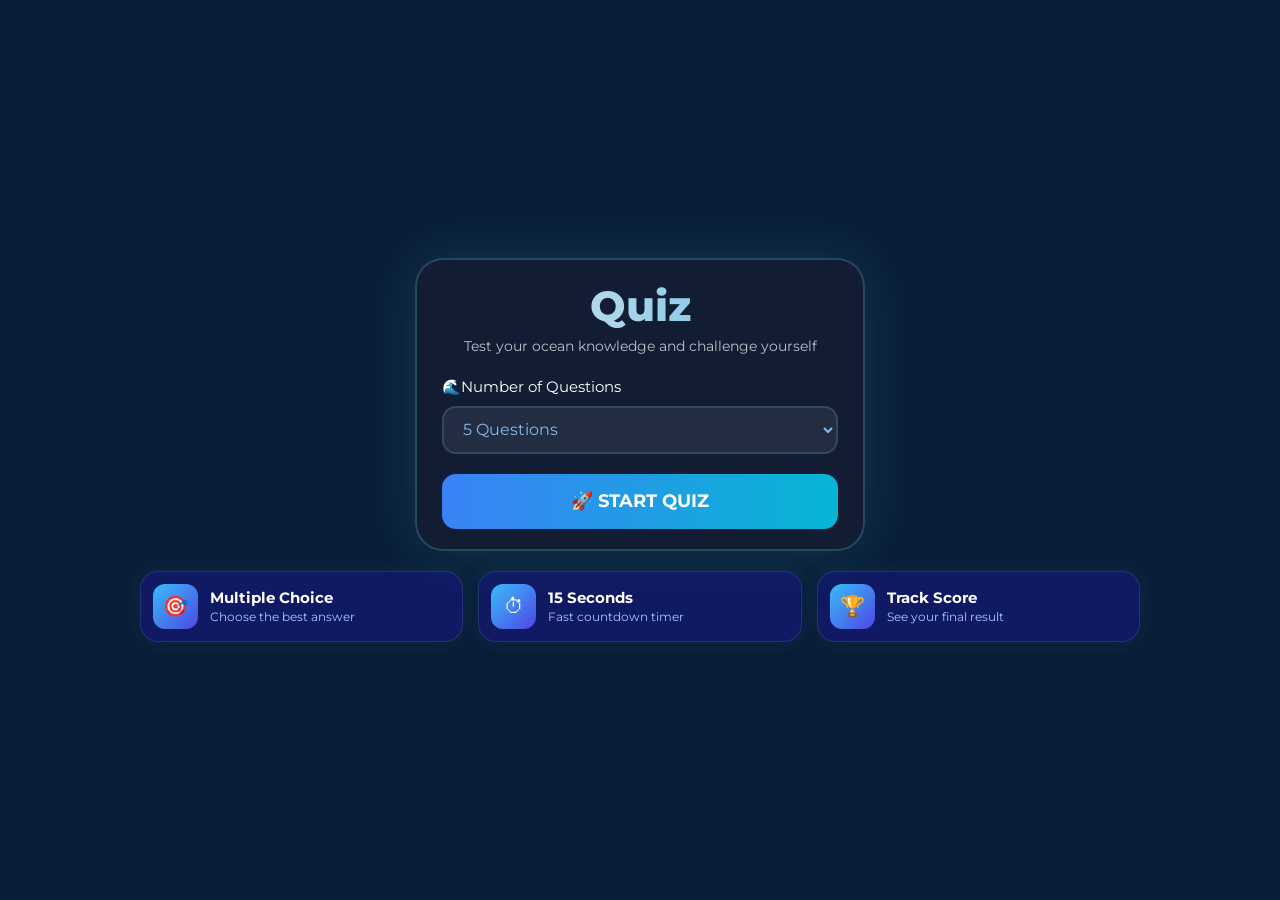
<file: Quizz/index.html>
<!DOCTYPE html>
<html lang="en">
<head>
  <meta charset="UTF-8" />
  <meta name="viewport" content="width=device-width, initial-scale=1.0"/>
  <title>Ocean Quiz</title>
  <link rel="stylesheet" href="style.css">
</head>

<body>
  <video autoplay muted playsinline id="bgVideo">
    <source src="image.mp4" type="video/mp4">
  </video>
  
  <div class="bubbles">
    <span></span><span></span><span></span><span></span>
    <span></span><span></span><span></span><span></span>
  </div>

  <div class="container">
    <div class="start-screen">
      <h1 class="heading">Quiz</h1>
      <p class="subtitle">Test your ocean knowledge and challenge yourself</p>
      <div class="settings">
        <label for="numQuestion">🌊Number of Questions</label>
        <select id="numQuestion">
          <option value="5">5 Questions</option>
          <option value="10">10 Questions</option>
          <option value="15">15 Questions</option>
          <option value="20">20 Questions</option>
        </select>
      </div>
      <button class="btn start">🚀 START QUIZ</button>
    </div>

    <div class="quiz hide">
      <div class="timer">
        <div class="progress">
          <div class="progress-bar"></div>
          <span class="progress-text">15</span>
        </div>
      </div>

      <div class="question-wrapper">
        <div class="number">
          Question <span class="current">1</span>
          <span class="total">/10</span>
        </div>
        <div class="question">This is a Question</div>
        <div class="answer-wrapper"></div>
        <button class="btn submit">Submit</button>
        <button class="btn next">Next</button>
      </div>
    </div>

    <div class="end-screen hide">
      <h1 class="heading">Finished!</h1>
      <div class="score">
        <span class="score-text">Your score</span>
        <div>
          <span class="final-score">0</span>
          <span class="total-score">/10</span>
        </div>
      </div>
      <button class="btn restart">Restart Quiz</button>
    </div>
  </div>

  <div class="features">
    <div class="feature">
      <div class="icon-box">🎯</div>
      <div>
        <h4>Multiple Choice</h4>
        <p>Choose the best answer</p>
      </div>
    </div>
    <div class="feature">
      <div class="icon-box">⏱</div>
      <div>
        <h4>15 Seconds</h4>
        <p>Fast countdown timer</p>
      </div>
    </div>
    <div class="feature">
      <div class="icon-box">🏆</div>
      <div>
        <h4>Track Score</h4>
        <p>See your final result</p>
      </div>
    </div>
  </div>

  <script src="question.js"></script>
  <script src="quizz.js"></script>

  <script>
    document.addEventListener('DOMContentLoaded', () => {
      const endScreen = document.querySelector('.end-screen');
      
      if (endScreen) {
        const observer = new MutationObserver((mutations) => {
          mutations.forEach((mutation) => {
            if (mutation.attributeName === 'class') {
              if (!endScreen.classList.contains('hide')) {
                // Báo cáo ra ngoài cho AquaVerse
                window.parent.postMessage('quiz_completed', '*');
              }
            }
          });
        });

        observer.observe(endScreen, { attributes: true });
      }
    });
  </script>
</body>
</html>
</file>
<file: Quizz/style.css>
@import url('https://fonts.googleapis.com/css2?family=Montserrat:wght@100..900&display=swap');

* {
  margin: 0;
  padding: 0;
  box-sizing: border-box;
  font-family: "Montserrat", sans-serif;
}

body {
  min-height: 100vh;
  display: flex;
  flex-direction: column;
  justify-content: center;
  align-items: center;
  gap: 20px; /* Giảm gap tổng thể */
  overflow-x: hidden;
  background: #091e38;
  padding: 20px;
}

/* BG */
#bgVideo {
  position: fixed;
  width: 100%;
  height: 100%;
  object-fit: cover;
  z-index: -3;
}

body::after {
  content: "";
  position: fixed;
  inset: 0;
  background: rgba(9, 30, 56, 0.45);
  z-index: -2;
}

/* BUBBLES */
.bubbles {
  position: fixed;
  inset: 0;
  overflow: hidden;
  pointer-events: none;
}

.bubbles span {
  position: absolute;
  bottom: -100px;
  border-radius: 50%;
  background: rgba(255, 255, 255, .12);
  animation: rise linear forwards;
}

@keyframes rise {
  0% { transform: translateY(0) scale(1); opacity: 0; }
  30% { opacity: 1; }
  100% { transform: translateY(-120vh) scale(1.6); opacity: 0; }
}

/* CARD - Đã thu gọn padding */
.container {
  width: 100%;
  max-width: 450px; /* Thu hẹp chiều ngang một chút */
  padding: 20px 25px; /* Giảm padding từ 30px */
  border-radius: 28px;
  background: rgba(21, 30, 52, 0.85);
  backdrop-filter: blur(15px);
  border: 2px solid rgba(85, 174, 194, 0.3);
  box-shadow: 0 0 60px rgba(95, 194, 201, 0.15);
  position: relative;
}

/* TITLE - Giảm size để bớt chiếm chỗ */
.heading {
  text-align: center;
  font-size: 42px; /* Giảm mạnh từ 72px */
  font-weight: 800;
  background: linear-gradient(90deg, #e6e8ea, #61bce7);
  -webkit-background-clip: text;
  -webkit-text-fill-color: transparent;
  margin-bottom: 5px;
}

.subtitle {
  text-align: center;
  color: #eff1f4c3;
  margin-bottom: 5px;
  font-size: 14px;
  line-height: 1.4;
}

/* SETTINGS */
.settings {
  margin-top: 20px;
}

label {
  display: block;
  margin-bottom: 10px;
  color: rgb(255, 255, 255);
  font-size: 15px;
  font-weight: 400;
}

select {
  width: 100%;
  height: 48px; /* Giảm từ 55px */
  border: none;
  outline: none;
  border-radius: 14px;
  padding: 0 15px;
  background: rgba(222, 222, 222, 0.08);
  border: 2px solid rgba(123, 179, 234, 0.2);
  color: rgb(135, 184, 234);
  font-size: 16px;
}

/* BUTTON */
.btn {
  width: 100%;
  height: 55px; /* Giảm từ 65px */
  border: none;
  border-radius: 14px;
  margin-top: 20px;
  font-size: 18px;
  font-weight: 700;
  color: #fff;
  cursor: pointer;
  background: linear-gradient(90deg, #3b82f6, #06b6d4);
  transition: .25s;
}

.btn:hover {
  transform: translateY(-2px);
}

/* QUIZ PANEL - Phần bạn muốn chỉnh nhất */
.hide {
  display: none;
}

.timer {
  margin-bottom: 20px; /* Giảm từ 30px */
}

.progress {
  width: 100%;
  height: 28px; /* Giảm từ 35px */
  border-radius: 20px;
  overflow: hidden;
  background: rgba(255, 255, 255, .08);
  position: relative;
}

.progress-bar {
  width: 100%;
  height: 100%;
  background: linear-gradient(90deg, #38bdf8, #4f46e5);
}

.progress-text {
  position: absolute;
  top: 50%;
  left: 50%;
  transform: translate(-50%, -50%);
  color: white;
  font-weight: 600;
  font-size: 12px;
}

.number {
  color: #9cc7ff;
  margin-bottom: 12px; /* Giảm từ 20px */
  font-size: 16px;
}

.question {
  color: white;
  font-size: 20px; /* Giảm từ 26px */
  font-weight: 700;
  line-height: 1.4;
  margin-bottom: 20px; /* Giảm từ 30px */
}

/* ANSWERS - Làm cho mỏng và gọn hơn */
.answer-wrapper {
  display: flex;
  flex-direction: column;
  gap: 10px; /* Khoảng cách giữa các câu trả lời hẹp lại */
}

.answer {
  display: flex;
  justify-content: space-between;
  align-items: center;
  min-height: 54px; /* Giảm từ 68px */
  padding: 12px 18px; /* Giảm padding */
  border-radius: 14px;
  background: rgba(255, 255, 255, .05);
  border: 1px solid rgba(255, 255, 255, .1);
  color: white;
  cursor: pointer;
  transition: .2s;
  font-size: 15px;
}

.answer:hover {
  transform: translateX(5px);
  background: rgba(255, 255, 255, .08);
}

.checkbox {
  width: 22px;
  height: 22px;
  border-radius: 50%;
  display: flex;
  justify-content: center;
  align-items: center;
  border: 2px solid rgba(255, 255, 255, .2);
  flex-shrink: 0; /* Không cho checkbox bị móp */
}

.icon {
  opacity: 0;
  font-size: 12px;
}

.answer.correct {
  background: rgba(0, 255, 136, .1);
  border-color: #00ff99;
}

.answer.correct .checkbox {
  background: #00ff99;
  border-color: #00ff99;
}

.answer.correct .icon { opacity: 1; }

.answer.wrong {
  background: rgba(255, 0, 76, .1);
  border-color: #ff3b6f;
}

.answer.wrong .checkbox {
  background: #ff3b6f;
  border-color: #ff3b6f;
}

.answer.wrong .icon { opacity: 1; }

/* SCORE */
.score {
  text-align: center;
  color: #fff;
}

.final-score {
  font-size: 40px;
  font-weight: 800;
}

/* FEATURES */
.features {
  width: 100%;
  max-width: 1000px;
  display: flex;
  justify-content: center;
  gap: 15px;
  flex-wrap: wrap;
}

.feature {
  flex: 1;
  min-width: 220px;
  display: flex;
  align-items: center;
  gap: 12px;
  padding: 12px;
  border-radius: 18px;
  background: rgba(36, 18, 197, 0.3);
  backdrop-filter: blur(5px);
  border: 1px solid rgba(255, 255, 255, .1);
  color: white;
  box-shadow: 0 0 20px rgba(76, 145, 206, 0.1);
}

.icon-box {
  width: 45px;
  height: 45px;
  border-radius: 12px;
  display: flex;
  justify-content: center;
  align-items: center;
  font-size: 20px;
  background: linear-gradient(135deg, #38bdf8, #4f46e5);
}

.feature h4 { font-size: 15px; margin-bottom: 2px; }
.feature p { color: #a8c8ff; font-size: 12px; }

/* MOBILE */
@media(max-width:700px){
  .container { padding: 15px; }
  .heading { font-size: 32px; }
  .question { font-size: 18px; }
  .answer { min-height: 48px; font-size: 14px; }
}
</file>
